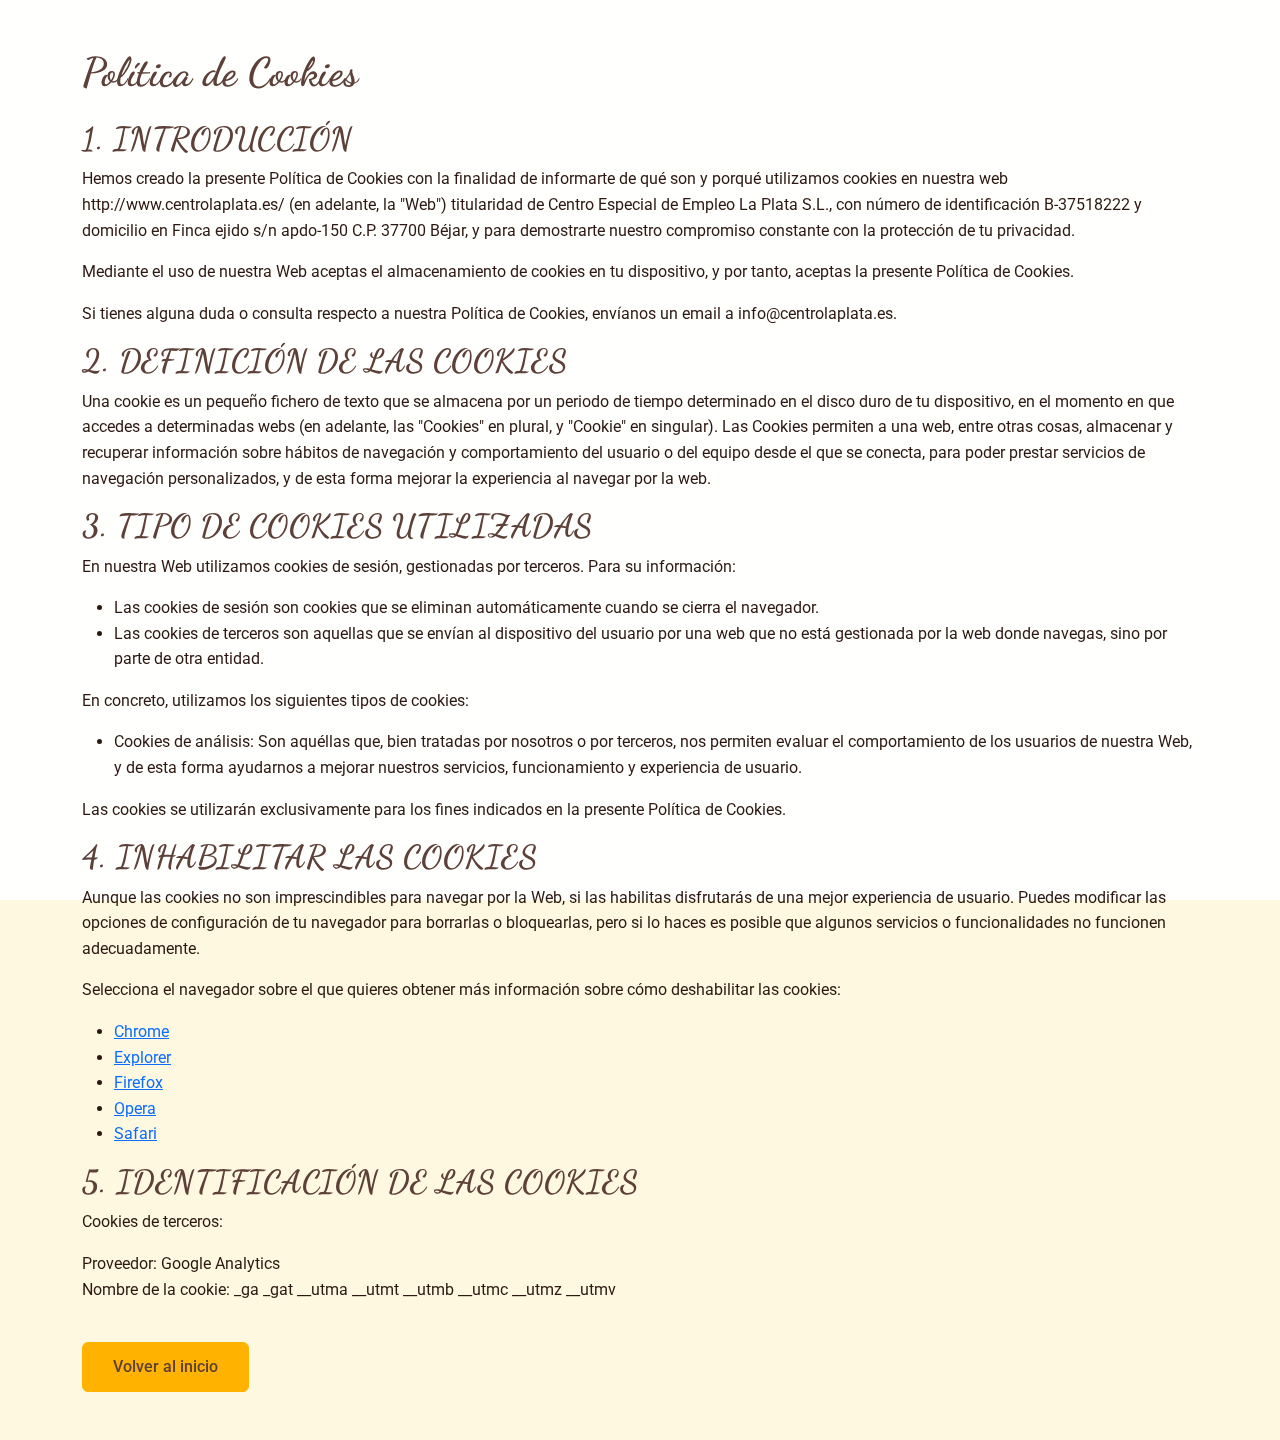
<file: cookies.html>
<!DOCTYPE html>
<html lang="es">
<head>
    <meta charset="UTF-8">
    <meta name="viewport" content="width=device-width, initial-scale=1.0">
    <title>Política de Cookies | Centro Especial de Empleo La Plata</title>
    <link href="https://cdn.jsdelivr.net/npm/bootstrap@5.3.0/dist/css/bootstrap.min.css" rel="stylesheet">
    <link href="static/css/styles.css" rel="stylesheet">
</head>
<body>
    <div class="container py-5">
        <h1>Política de Cookies</h1>
        <div class="mt-4">
            <h2>1. INTRODUCCIÓN</h2>
            <p>Hemos creado la presente Política de Cookies con la finalidad de informarte de qué son y porqué utilizamos cookies en nuestra web http://www.centrolaplata.es/ (en adelante, la "Web") titularidad de Centro Especial de Empleo La Plata S.L., con número de identificación B-37518222 y domicilio en Finca ejido s/n apdo-150 C.P. 37700 Béjar, y para demostrarte nuestro compromiso constante con la protección de tu privacidad.</p>
            <p>Mediante el uso de nuestra Web aceptas el almacenamiento de cookies en tu dispositivo, y por tanto, aceptas la presente Política de Cookies.</p>
            <p>Si tienes alguna duda o consulta respecto a nuestra Política de Cookies, envíanos un email a info@centrolaplata.es.</p>

            <h2>2. DEFINICIÓN DE LAS COOKIES</h2>
            <p>Una cookie es un pequeño fichero de texto que se almacena por un periodo de tiempo determinado en el disco duro de tu dispositivo, en el momento en que accedes a determinadas webs (en adelante, las "Cookies" en plural, y "Cookie" en singular). Las Cookies permiten a una web, entre otras cosas, almacenar y recuperar información sobre hábitos de navegación y comportamiento del usuario o del equipo desde el que se conecta, para poder prestar servicios de navegación personalizados, y de esta forma mejorar la experiencia al navegar por la web.</p>

            <h2>3. TIPO DE COOKIES UTILIZADAS</h2>
            <p>En nuestra Web utilizamos cookies de sesión, gestionadas por terceros. Para su información:</p>
            <ul>
                <li>Las cookies de sesión son cookies que se eliminan automáticamente cuando se cierra el navegador.</li>
                <li>Las cookies de terceros son aquellas que se envían al dispositivo del usuario por una web que no está gestionada por la web donde navegas, sino por parte de otra entidad.</li>
            </ul>
            <p>En concreto, utilizamos los siguientes tipos de cookies:</p>
            <ul>
                <li>Cookies de análisis: Son aquéllas que, bien tratadas por nosotros o por terceros, nos permiten evaluar el comportamiento de los usuarios de nuestra Web, y de esta forma ayudarnos a mejorar nuestros servicios, funcionamiento y experiencia de usuario.</li>
            </ul>
            <p>Las cookies se utilizarán exclusivamente para los fines indicados en la presente Política de Cookies.</p>

            <h2>4. INHABILITAR LAS COOKIES</h2>
            <p>Aunque las cookies no son imprescindibles para navegar por la Web, si las habilitas disfrutarás de una mejor experiencia de usuario. Puedes modificar las opciones de configuración de tu navegador para borrarlas o bloquearlas, pero si lo haces es posible que algunos servicios o funcionalidades no funcionen adecuadamente.</p>
            <p>Selecciona el navegador sobre el que quieres obtener más información sobre cómo deshabilitar las cookies:</p>
            <ul>
                <li><a href="https://support.google.com/chrome/answer/95647?hl=es" target="_blank">Chrome</a></li>
                <li><a href="http://windows.microsoft.com/es-es/windows7/how-to-manage-cookies-in-internet-explorer-9" target="_blank">Explorer</a></li>
                <li><a href="https://support.mozilla.org/es/kb/habilitar-y-deshabilitar-cookies-sitios-web-rastrear-preferencias" target="_blank">Firefox</a></li>
                <li><a href="http://help.opera.com/Windows/11.50/es-ES/cookies.html" target="_blank">Opera</a></li>
                <li><a href="https://support.apple.com/kb/PH17191?locale=es_ES" target="_blank">Safari</a></li>
            </ul>

            <h2>5. IDENTIFICACIÓN DE LAS COOKIES</h2>
            <p>Cookies de terceros:</p>
            <p>Proveedor: Google Analytics<br>
            Nombre de la cookie: _ga _gat __utma __utmt __utmb __utmc __utmz __utmv</p>
        </div>
        <a href="index.html" class="btn btn-primary mt-4">Volver al inicio</a>
    </div>
</body>
</html>
</file>
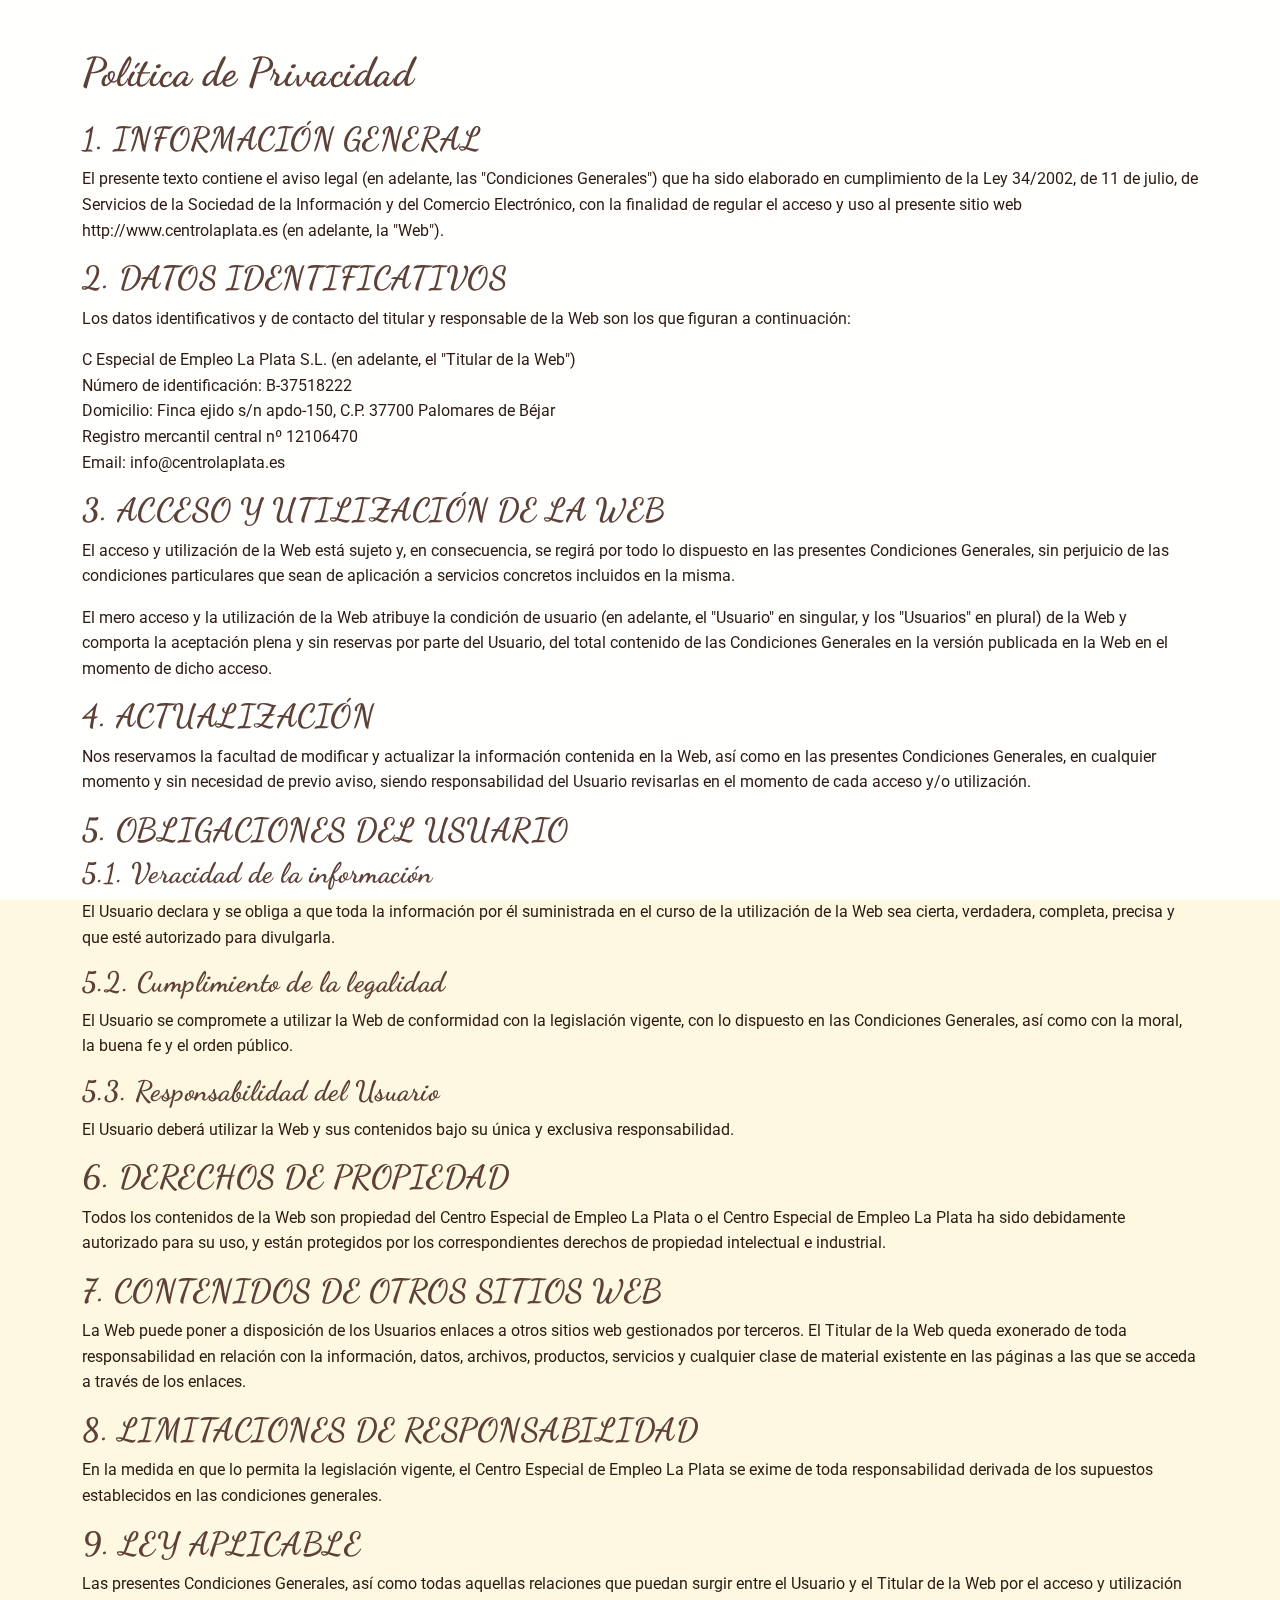
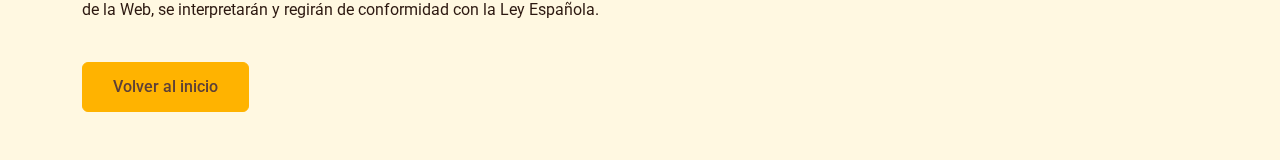
<file: privacidad.html>
<!DOCTYPE html>
<html lang="es">
<head>
    <meta charset="UTF-8">
    <meta name="viewport" content="width=device-width, initial-scale=1.0">
    <title>Política de Privacidad | Centro Especial de Empleo La Plata</title>
    <link href="https://cdn.jsdelivr.net/npm/bootstrap@5.3.0/dist/css/bootstrap.min.css" rel="stylesheet">
    <link href="static/css/styles.css" rel="stylesheet">
</head>
<body>
    <div class="container py-5">
        <h1>Política de Privacidad</h1>
        <div class="mt-4">
            <h2>1. INFORMACIÓN GENERAL</h2>
            <p>El presente texto contiene el aviso legal (en adelante, las "Condiciones Generales") que ha sido elaborado en cumplimiento de la Ley 34/2002, de 11 de julio, de Servicios de la Sociedad de la Información y del Comercio Electrónico, con la finalidad de regular el acceso y uso al presente sitio web http://www.centrolaplata.es (en adelante, la "Web").</p>

            <h2>2. DATOS IDENTIFICATIVOS</h2>
            <p>Los datos identificativos y de contacto del titular y responsable de la Web son los que figuran a continuación:</p>
            <p>C Especial de Empleo La Plata S.L. (en adelante, el "Titular de la Web")<br>
            Número de identificación: B-37518222<br>
            Domicilio: Finca ejido s/n apdo-150, C.P. 37700 Palomares de Béjar<br>
            Registro mercantil central nº 12106470<br>
            Email: info@centrolaplata.es</p>

            <h2>3. ACCESO Y UTILIZACIÓN DE LA WEB</h2>
            <p>El acceso y utilización de la Web está sujeto y, en consecuencia, se regirá por todo lo dispuesto en las presentes Condiciones Generales, sin perjuicio de las condiciones particulares que sean de aplicación a servicios concretos incluidos en la misma.</p>
            <p>El mero acceso y la utilización de la Web atribuye la condición de usuario (en adelante, el "Usuario" en singular, y los "Usuarios" en plural) de la Web y comporta la aceptación plena y sin reservas por parte del Usuario, del total contenido de las Condiciones Generales en la versión publicada en la Web en el momento de dicho acceso.</p>

            <h2>4. ACTUALIZACIÓN</h2>
            <p>Nos reservamos la facultad de modificar y actualizar la información contenida en la Web, así como en las presentes Condiciones Generales, en cualquier momento y sin necesidad de previo aviso, siendo responsabilidad del Usuario revisarlas en el momento de cada acceso y/o utilización.</p>

            <h2>5. OBLIGACIONES DEL USUARIO</h2>
            <h3>5.1. Veracidad de la información</h3>
            <p>El Usuario declara y se obliga a que toda la información por él suministrada en el curso de la utilización de la Web sea cierta, verdadera, completa, precisa y que esté autorizado para divulgarla.</p>

            <h3>5.2. Cumplimiento de la legalidad</h3>
            <p>El Usuario se compromete a utilizar la Web de conformidad con la legislación vigente, con lo dispuesto en las Condiciones Generales, así como con la moral, la buena fe y el orden público.</p>

            <h3>5.3. Responsabilidad del Usuario</h3>
            <p>El Usuario deberá utilizar la Web y sus contenidos bajo su única y exclusiva responsabilidad.</p>

            <h2>6. DERECHOS DE PROPIEDAD</h2>
            <p>Todos los contenidos de la Web son propiedad del Centro Especial de Empleo La Plata o el Centro Especial de Empleo La Plata ha sido debidamente autorizado para su uso, y están protegidos por los correspondientes derechos de propiedad intelectual e industrial.</p>

            <h2>7. CONTENIDOS DE OTROS SITIOS WEB</h2>
            <p>La Web puede poner a disposición de los Usuarios enlaces a otros sitios web gestionados por terceros. El Titular de la Web queda exonerado de toda responsabilidad en relación con la información, datos, archivos, productos, servicios y cualquier clase de material existente en las páginas a las que se acceda a través de los enlaces.</p>

            <h2>8. LIMITACIONES DE RESPONSABILIDAD</h2>
            <p>En la medida en que lo permita la legislación vigente, el Centro Especial de Empleo La Plata se exime de toda responsabilidad derivada de los supuestos establecidos en las condiciones generales.</p>

            <h2>9. LEY APLICABLE</h2>
            <p>Las presentes Condiciones Generales, así como todas aquellas relaciones que puedan surgir entre el Usuario y el Titular de la Web por el acceso y utilización de la Web, se interpretarán y regirán de conformidad con la Ley Española.</p>
        </div>
        <a href="index.html" class="btn btn-primary mt-4">Volver al inicio</a>
    </div>
</body>
</html>
</file>
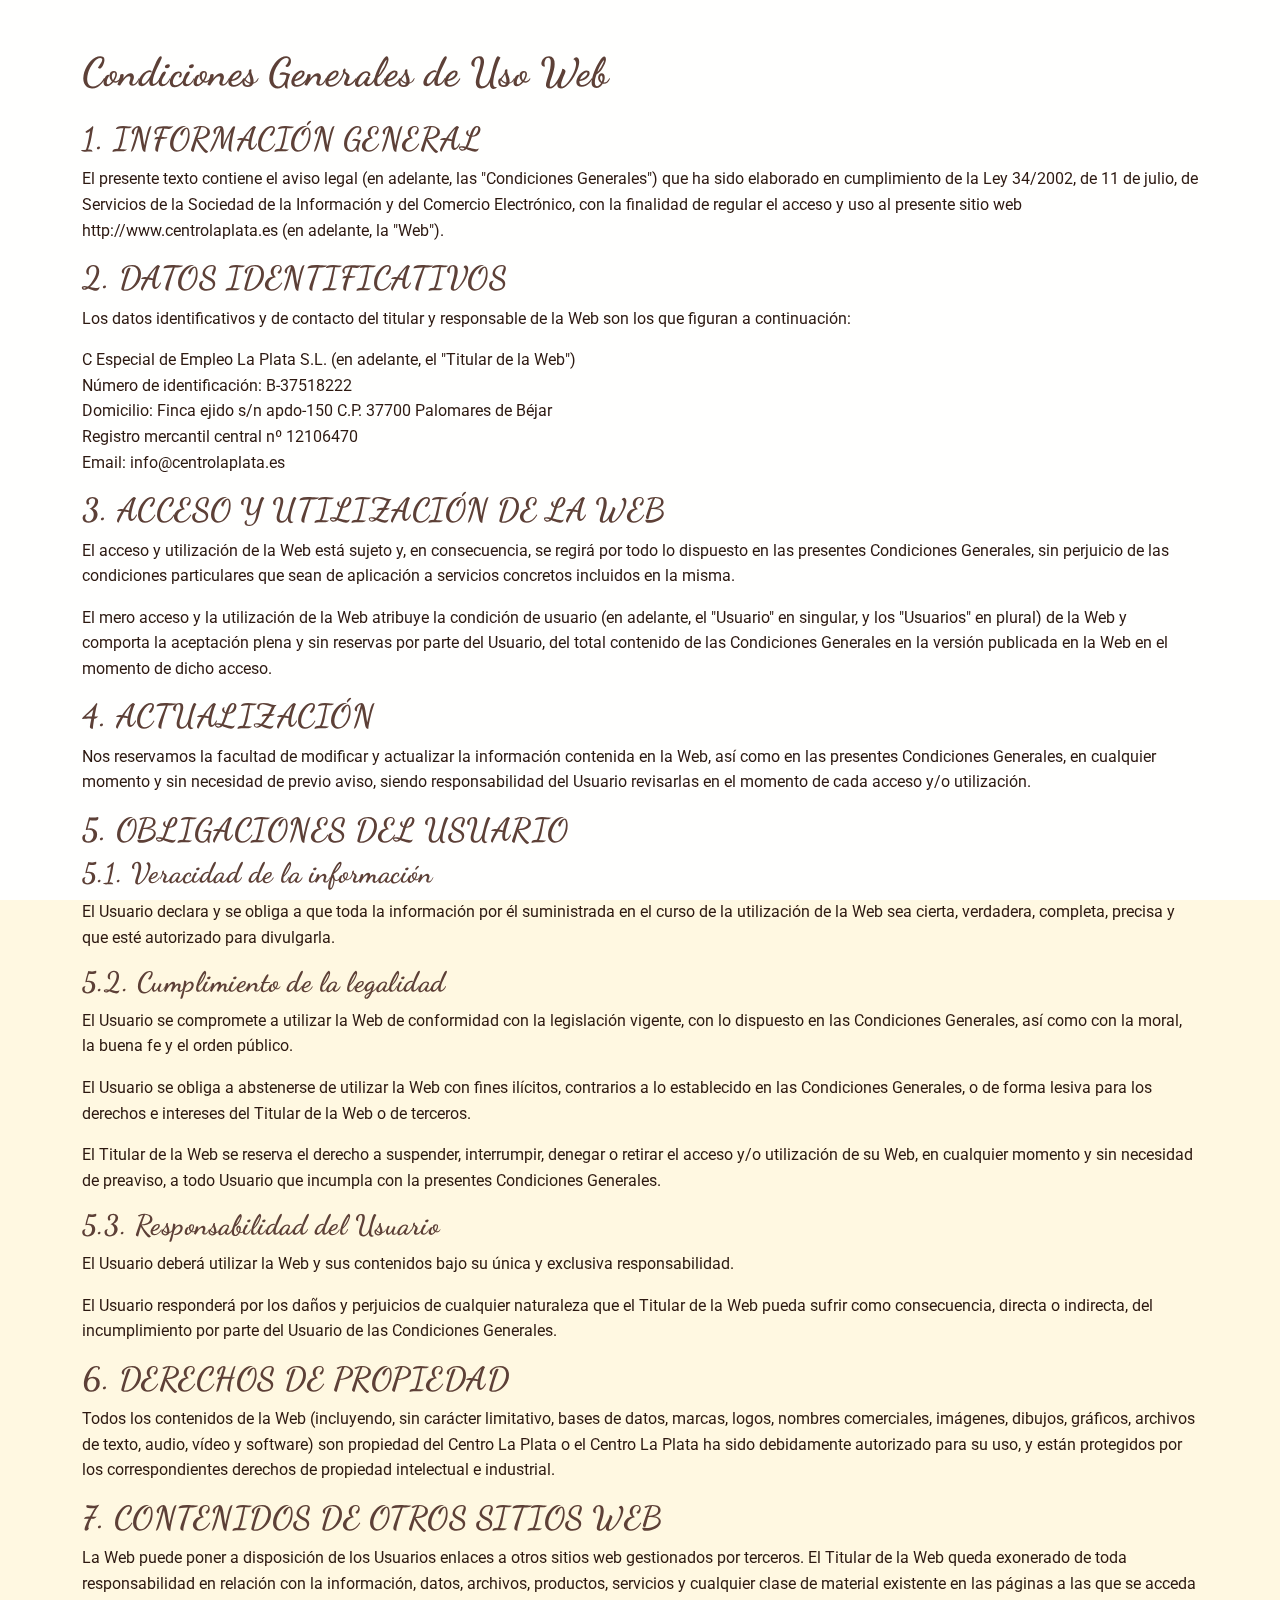
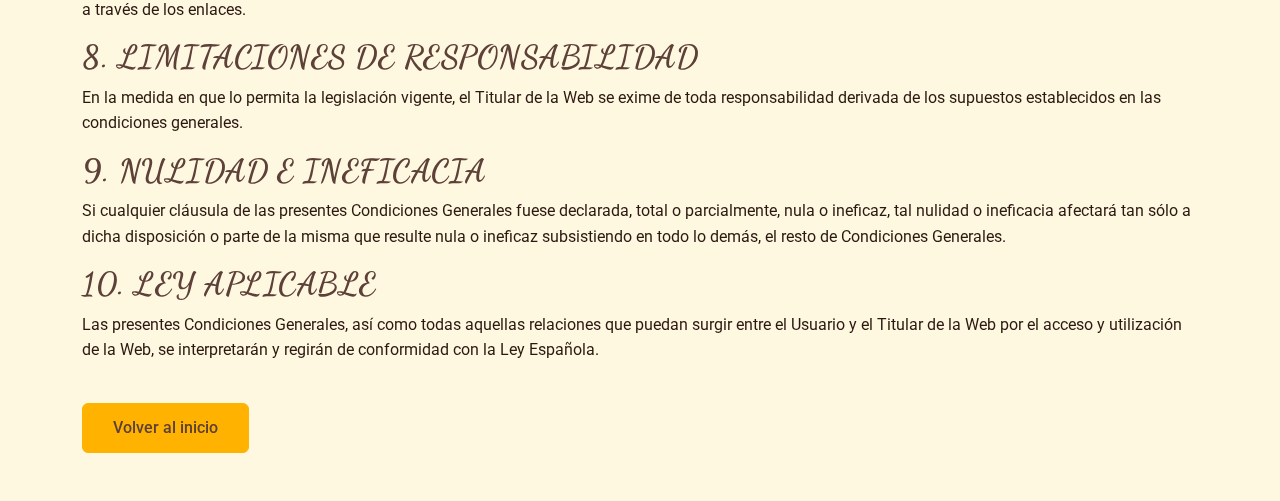
<file: terminos.html>
<!DOCTYPE html>
<html lang="es">
<head>
    <meta charset="UTF-8">
    <meta name="viewport" content="width=device-width, initial-scale=1.0">
    <title>Términos y Condiciones | Centro Especial de Empleo La Plata</title>
    <link href="https://cdn.jsdelivr.net/npm/bootstrap@5.3.0/dist/css/bootstrap.min.css" rel="stylesheet">
    <link href="static/css/styles.css" rel="stylesheet">
</head>
<body>
    <div class="container py-5">
        <h1>Condiciones Generales de Uso Web</h1>
        <div class="mt-4">
            <h2>1. INFORMACIÓN GENERAL</h2>
            <p>El presente texto contiene el aviso legal (en adelante, las "Condiciones Generales") que ha sido elaborado en cumplimiento de la Ley 34/2002, de 11 de julio, de Servicios de la Sociedad de la Información y del Comercio Electrónico, con la finalidad de regular el acceso y uso al presente sitio web http://www.centrolaplata.es (en adelante, la "Web").</p>

            <h2>2. DATOS IDENTIFICATIVOS</h2>
            <p>Los datos identificativos y de contacto del titular y responsable de la Web son los que figuran a continuación:</p>
            <p>C Especial de Empleo La Plata S.L. (en adelante, el "Titular de la Web")<br>
            Número de identificación: B-37518222<br>
            Domicilio: Finca ejido s/n apdo-150 C.P. 37700 Palomares de Béjar<br>
            Registro mercantil central nº 12106470<br>
            Email: info@centrolaplata.es</p>

            <h2>3. ACCESO Y UTILIZACIÓN DE LA WEB</h2>
            <p>El acceso y utilización de la Web está sujeto y, en consecuencia, se regirá por todo lo dispuesto en las presentes Condiciones Generales, sin perjuicio de las condiciones particulares que sean de aplicación a servicios concretos incluidos en la misma.</p>
            <p>El mero acceso y la utilización de la Web atribuye la condición de usuario (en adelante, el "Usuario" en singular, y los "Usuarios" en plural) de la Web y comporta la aceptación plena y sin reservas por parte del Usuario, del total contenido de las Condiciones Generales en la versión publicada en la Web en el momento de dicho acceso.</p>

            <h2>4. ACTUALIZACIÓN</h2>
            <p>Nos reservamos la facultad de modificar y actualizar la información contenida en la Web, así como en las presentes Condiciones Generales, en cualquier momento y sin necesidad de previo aviso, siendo responsabilidad del Usuario revisarlas en el momento de cada acceso y/o utilización.</p>

            <h2>5. OBLIGACIONES DEL USUARIO</h2>
            <h3>5.1. Veracidad de la información</h3>
            <p>El Usuario declara y se obliga a que toda la información por él suministrada en el curso de la utilización de la Web sea cierta, verdadera, completa, precisa y que esté autorizado para divulgarla.</p>

            <h3>5.2. Cumplimiento de la legalidad</h3>
            <p>El Usuario se compromete a utilizar la Web de conformidad con la legislación vigente, con lo dispuesto en las Condiciones Generales, así como con la moral, la buena fe y el orden público.</p>
            <p>El Usuario se obliga a abstenerse de utilizar la Web con fines ilícitos, contrarios a lo establecido en las Condiciones Generales, o de forma lesiva para los derechos e intereses del Titular de la Web o de terceros.</p>
            <p>El Titular de la Web se reserva el derecho a suspender, interrumpir, denegar o retirar el acceso y/o utilización de su Web, en cualquier momento y sin necesidad de preaviso, a todo Usuario que incumpla con la presentes Condiciones Generales.</p>

            <h3>5.3. Responsabilidad del Usuario</h3>
            <p>El Usuario deberá utilizar la Web y sus contenidos bajo su única y exclusiva responsabilidad.</p>
            <p>El Usuario responderá por los daños y perjuicios de cualquier naturaleza que el Titular de la Web pueda sufrir como consecuencia, directa o indirecta, del incumplimiento por parte del Usuario de las Condiciones Generales.</p>

            <h2>6. DERECHOS DE PROPIEDAD</h2>
            <p>Todos los contenidos de la Web (incluyendo, sin carácter limitativo, bases de datos, marcas, logos, nombres comerciales, imágenes, dibujos, gráficos, archivos de texto, audio, vídeo y software) son propiedad del Centro La Plata o el Centro La Plata ha sido debidamente autorizado para su uso, y están protegidos por los correspondientes derechos de propiedad intelectual e industrial.</p>

            <h2>7. CONTENIDOS DE OTROS SITIOS WEB</h2>
            <p>La Web puede poner a disposición de los Usuarios enlaces a otros sitios web gestionados por terceros. El Titular de la Web queda exonerado de toda responsabilidad en relación con la información, datos, archivos, productos, servicios y cualquier clase de material existente en las páginas a las que se acceda a través de los enlaces.</p>

            <h2>8. LIMITACIONES DE RESPONSABILIDAD</h2>
            <p>En la medida en que lo permita la legislación vigente, el Titular de la Web se exime de toda responsabilidad derivada de los supuestos establecidos en las condiciones generales.</p>

            <h2>9. NULIDAD E INEFICACIA</h2>
            <p>Si cualquier cláusula de las presentes Condiciones Generales fuese declarada, total o parcialmente, nula o ineficaz, tal nulidad o ineficacia afectará tan sólo a dicha disposición o parte de la misma que resulte nula o ineficaz subsistiendo en todo lo demás, el resto de Condiciones Generales.</p>

            <h2>10. LEY APLICABLE</h2>
            <p>Las presentes Condiciones Generales, así como todas aquellas relaciones que puedan surgir entre el Usuario y el Titular de la Web por el acceso y utilización de la Web, se interpretarán y regirán de conformidad con la Ley Española.</p>
        </div>
        <a href="index.html" class="btn btn-primary mt-4">Volver al inicio</a>
    </div>
</body>
</html>
</file>
<file: static/css/styles.css>
/* Google Fonts Import */
@import url('https://fonts.googleapis.com/css2?family=Dancing+Script:wght@400;700&family=Playfair+Display:wght@400;700&family=Roboto:wght@300;400;700&display=swap');

:root {
    /* Nueva paleta de colores */
    --primary-color: #5D4037;
    --secondary-color: #FFB300;
    --background-color: #FFF8E1;
    --text-color: #2C1810;
    --light-text: #5D4037;
}

body {
    font-family: 'Roboto', sans-serif;
    color: var(--text-color);
    background-color: var(--background-color);
    line-height: 1.6;
}

h1, h2, h3 {
    font-family: 'Dancing Script', cursive;
    font-weight: 700;
    color: var(--primary-color);
    letter-spacing: 0.5px;
}

h4, h5, h6 {
    font-family: 'Playfair Display', serif;
    font-weight: 700;
    color: var(--primary-color);
}

/* Hero Section */
.hero-section {
    background-color: var(--background-color);
    padding: 80px 0;
    position: relative;
    background-image: url(/static/img/magdalena.png);
    background-repeat: no-repeat;
    background-size: 15% auto;
    background-position: calc(100% - 20%) 15%;
}

.hero-section h1 {
    font-size: 4rem;
    margin-bottom: 1.5rem;
    line-height: 1.2;
}

/* Buttons */
.btn-primary {
    background-color: var(--secondary-color);
    border-color: var(--secondary-color);
    color: var(--primary-color);
    padding: 12px 30px;
    transition: all 0.3s ease;
    font-weight: 500;
}

.btn-primary:hover {
    background-color: var(--primary-color);
    border-color: var(--primary-color);
    color: var(--background-color);
}

/* Stats Section */
.stats-section {
    background-color: white;
}

.stats-icon {
    width: 48px;
    height: 48px;
    color: var(--secondary-color);
    margin-bottom: 1rem;
}

.stats-section h3 {
    color: var(--primary-color);
    font-size: 2.8rem;
    font-weight: bold;
    margin-bottom: 0.5rem;
}

/* About Section */
.about-section {
    background-color: var(--background-color);
}

.about-section h2 {
    color: var(--primary-color);
    font-size: 3.2rem;
    margin-bottom: 2rem;
    line-height: 1.2;
}

/* Gallery Section */
.gallery-section img {
    transition: transform 0.3s ease;
    border-radius: 8px;
    box-shadow: 0 4px 8px rgba(0,0,0,0.1);
}

.gallery-section img:hover {
    transform: scale(1.05);
}

/* Thanks Section */
.thanks-section {
    background-color: var(--primary-color);
    color: var(--background-color);
}

.thanks-section h2 {
    color: var(--background-color);
}

/* Footer */
.footer {
    background-color: var(--primary-color);
    color: var(--background-color);
    position: relative;
    background-image: url(/static/img/magdalena.png);
    background-repeat: no-repeat;
    background-size: 10% auto;
    background-position: calc(100% - 5%) 2%;
}

.footer a {
    color: var(--secondary-color);
    text-decoration: none;
    transition: color 0.3s ease;
}

.footer a:hover {
    color: var(--background-color);
}

/* Responsive Design */
@media (max-width: 768px) {
    .hero-section {
        padding: 40px 0;
    }

    .hero-section h1 {
        font-size: 2.5rem;
    }

    .stats-section .col-md-3 {
        margin-bottom: 2rem;
    }
}

/* Image Optimizations */
img {
    max-width: 100%;
    height: auto;
    loading: lazy;
}

/* Animations */
[data-aos] {
    pointer-events: none;
}

[data-aos].aos-animate {
    pointer-events: auto;

/* Catalog Section */
.catalog-section {
    background-color: var(--background-color);
    position: relative;
}

.catalog-section .accordion-item {
    border: none;
    margin-bottom: 1rem;
    border-radius: 8px;
    overflow: hidden;
    box-shadow: 0 2px 8px rgba(0,0,0,0.1);
}

.catalog-section .accordion-button {
    background-color: var(--primary-color);
    color: white;
    font-family: 'Playfair Display', serif;
    font-weight: 700;
    padding: 1.2rem;
}

.catalog-section .accordion-button:not(.collapsed) {
    background-color: var(--secondary-color);
    color: var(--primary-color);
}

.catalog-section .accordion-button:focus {
    box-shadow: none;
    border-color: rgba(0,0,0,0.125);
}

.catalog-section .list-group-item {
    border-left: none;
    border-right: none;
    transition: background-color 0.3s ease;
}

.catalog-section .list-group-item:hover {
    background-color: rgba(255, 179, 0, 0.1);
}


}

body {
   
}

body::before {
    content: '';
    position: fixed;
    top: 0;
    left: 0;
    right: 0;
    bottom: 0;
    background: rgba(255, 255, 255, 0.97);
    z-index: -1;
}

/* Hero Header */
.hero-section h1 {
    font-weight: 900;
    text-shadow: 2px 2px 4px rgba(0,0,0,0.1);
}

/* Artisanal styling */
.gallery-section img, .about-section img {
    transform: rotate(var(--tilt-angle, -2deg));
    border: 10px solid white;
    box-shadow: 0 4px 15px rgba(0,0,0,0.2);
    position: relative;
}

.hero-section img {
    border: 10px solid white;
    box-shadow: 0 4px 15px rgba(0,0,0,0.2);
    position: relative;
}

.gallery-section .col-md-4:nth-child(2) img { --tilt-angle: 2deg; }
.gallery-section .col-md-4:nth-child(3) img { --tilt-angle: -2deg; }
.about-section img { --tilt-angle: -1deg; }

.gallery-section .col-md-4:nth-child(1)::before { --tape-angle: -5deg; }
.gallery-section .col-md-4:nth-child(2)::before { --tape-angle: 3deg; }
.gallery-section .col-md-4:nth-child(3)::before { --tape-angle: -4deg; }
</file>
